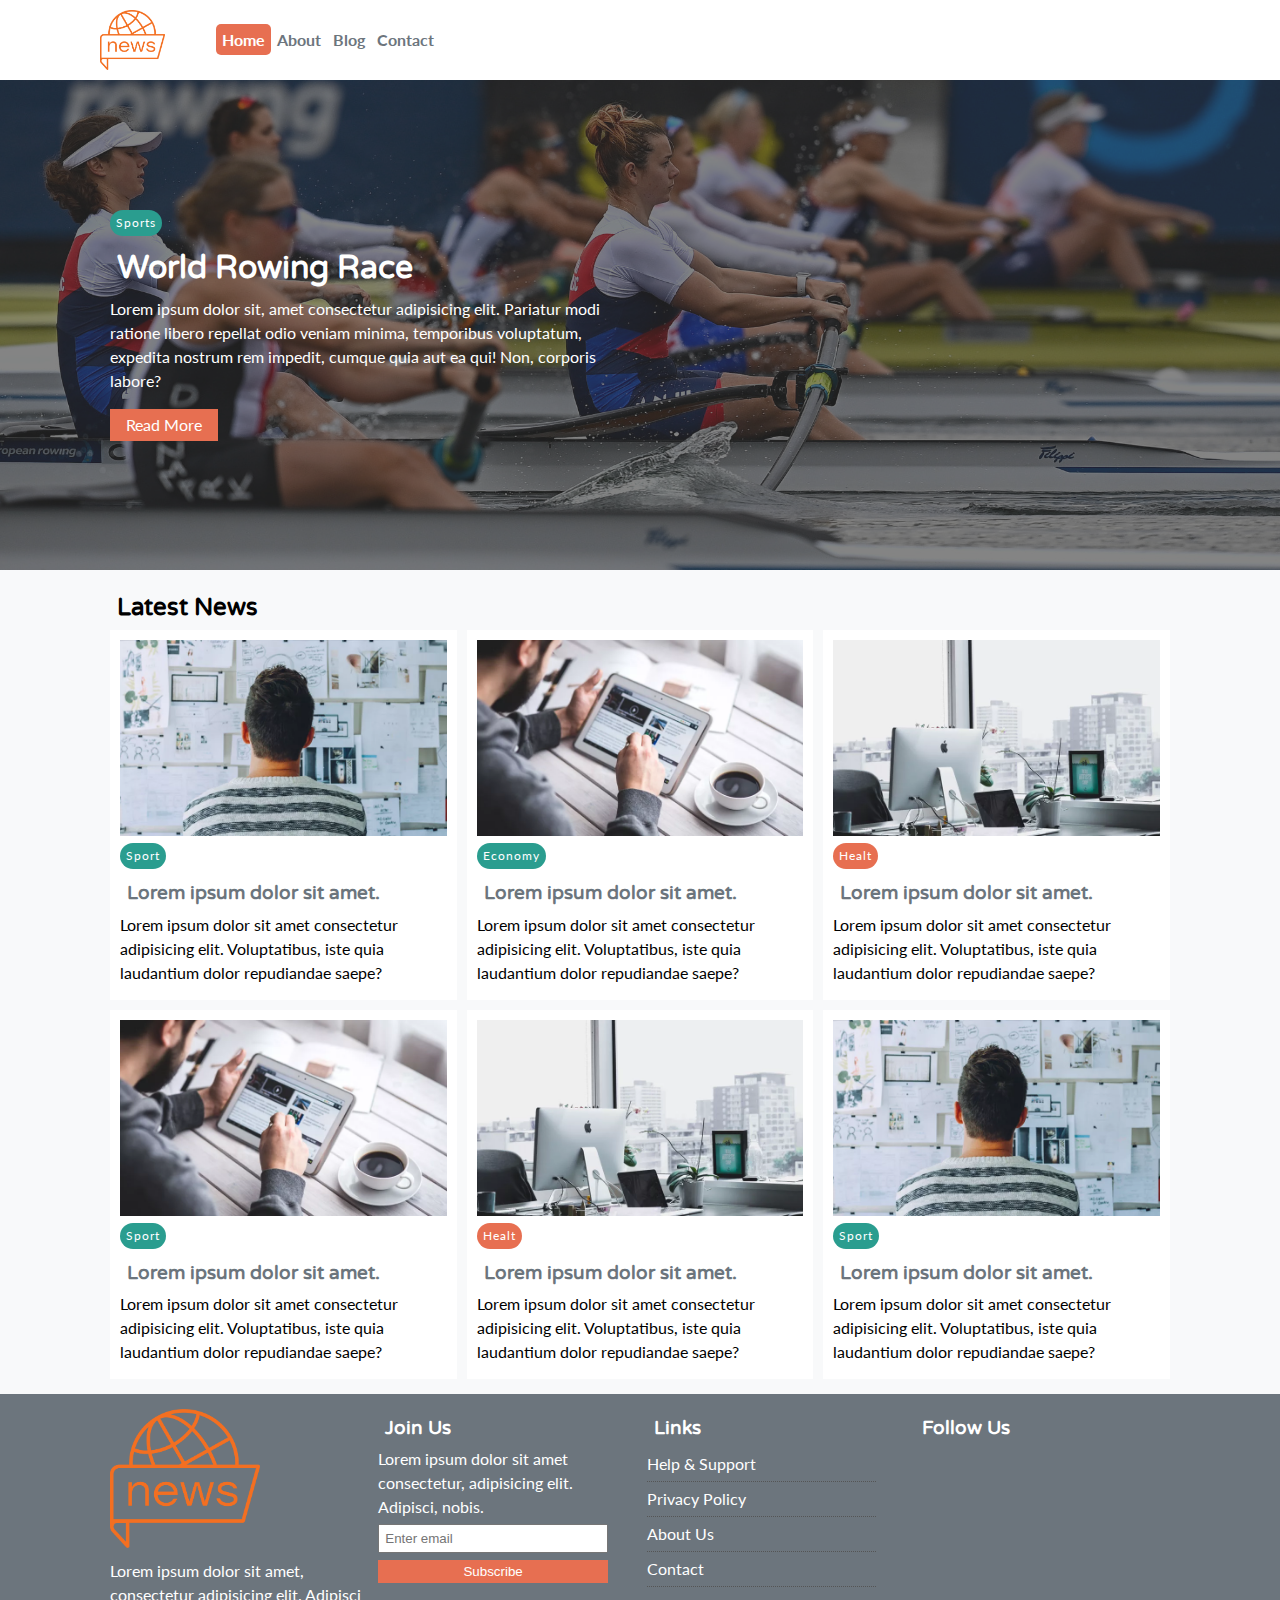
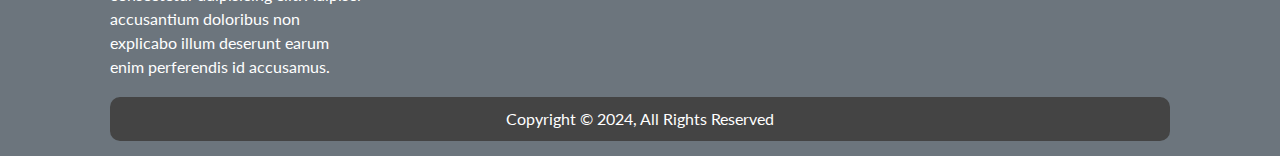
<file: news-site/index.html>
<!DOCTYPE html>
<html lang="tr">
  <head>
    <meta charset="UTF-8" />
    <meta http-equiv="X-UA-Compatible" content="IE=edge" />
    <meta name="viewport" content="width=device-width, initial-scale=1.0" />
    <link
      rel="stylesheet"
      href="https://cdnjs.cloudflare.com/ajax/libs/font-awesome/5.9.0/css/all.min.css"
      integrity="sha512-q3eWabyZPc1XTCmF+8/LuE1ozpg5xxn7iO89yfSOd5/oKvyqLngoNGsx8jq92Y8eXJ/IRxQbEC+FGSYxtk2oiw=="
      crossorigin="anonymous"
      referrerpolicy="no-referrer"
    />
    <link
      href="https://fonts.googleapis.com/css2?family=Lato&family=Varela+Round&display=swap"
      rel="stylesheet"
    />
    <link rel="stylesheet" href="css/style.css" />
    <link
      rel="stylesheet"
      media="screen and (max-width:768px)"
      href="css/mobile.css"
    />
    <title>News Site</title>
  </head>
  <body>
    <!-- navbar -->
    <nav id="main-nav" class="nav">
      <div class="container">
        <img src="img/logo.png" alt="" class="logo" />
        <ul>
          <li><a href="index.html" class="active">Home</a></li>
          <li><a href="about.html">About</a></li>
          <li><a href="blog.html">Blog</a></li>
          <li><a href="contact.html">Contact</a></li>
        </ul>
        <div class="social-icons">
          <a href="#"><i class="fab fa-facebook fa-2x"></i></a>
          <a href="#"><i class="fab fa-twitter fa-2x"></i></a>
          <a href="#"><i class="fab fa-instagram fa-2x"></i></a>
          <a href="#"><i class="fab fa-youtube fa-2x"></i></a>
        </div>
      </div>
    </nav>

    <!-- header -->
    <header id="header">
      <div class="container">
        <div class="header-container">
          <div class="header-content">
            <div class="category bg-secondary">Sports</div>
            <h1>World Rowing Race</h1>
            <p class="mb-4">
              Lorem ipsum dolor sit, amet consectetur adipisicing elit. Pariatur
              modi ratione libero repellat odio veniam minima, temporibus
              voluptatum, expedita nostrum rem impedit, cumque quia aut ea qui!
              Non, corporis labore?
            </p>
            <a href="#" class="btn btn-primary">Read More</a>
          </div>
        </div>
      </div>
    </header>

    <!-- articles -->
    <section id="main-articles" class="py-2">
      <div class="container">
        <h2>Latest News</h2>
        <div class="articles-container">
          <article class="card">
            <img src="img/img-1.webp" alt="" />
            <div>
              <div class="category bg-secondary">Sport</div>
              <h3>
                <a href="article.html">Lorem ipsum dolor sit amet.</a>
              </h3>
              <p>
                Lorem ipsum dolor sit amet consectetur adipisicing elit.
                Voluptatibus, iste quia laudantium dolor repudiandae saepe?
              </p>
            </div>
          </article>
          <article class="card">
            <img src="img/img-2.webp" alt="" />
            <div>
              <div class="category bg-secondary">Economy</div>
              <h3>
                <a href="article.html">Lorem ipsum dolor sit amet.</a>
              </h3>
              <p>
                Lorem ipsum dolor sit amet consectetur adipisicing elit.
                Voluptatibus, iste quia laudantium dolor repudiandae saepe?
              </p>
            </div>
          </article>
          <article class="card">
            <img src="img/img-3.webp" alt="" />
            <div>
              <div class="category bg-primary">Healt</div>
              <h3>
                <a href="article.html">Lorem ipsum dolor sit amet.</a>
              </h3>
              <p>
                Lorem ipsum dolor sit amet consectetur adipisicing elit.
                Voluptatibus, iste quia laudantium dolor repudiandae saepe?
              </p>
            </div>
          </article>
          <article class="card">
            <img src="img/img-2.webp" alt="" />
            <div>
              <div class="category bg-secondary">Sport</div>
              <h3>
                <a href="article.html">Lorem ipsum dolor sit amet.</a>
              </h3>
              <p>
                Lorem ipsum dolor sit amet consectetur adipisicing elit.
                Voluptatibus, iste quia laudantium dolor repudiandae saepe?
              </p>
            </div>
          </article>
          <article class="card">
            <img src="img/img-3.webp" alt="" />
            <div>
              <div class="category bg-primary">Healt</div>
              <h3>
                <a href="article.html">Lorem ipsum dolor sit amet.</a>
              </h3>
              <p>
                Lorem ipsum dolor sit amet consectetur adipisicing elit.
                Voluptatibus, iste quia laudantium dolor repudiandae saepe?
              </p>
            </div>
          </article>
          <article class="card">
            <img src="img/img-1.webp" alt="" />
            <div>
              <div class="category bg-secondary">Sport</div>
              <h3>
                <a href="article.html">Lorem ipsum dolor sit amet.</a>
              </h3>
              <p>
                Lorem ipsum dolor sit amet consectetur adipisicing elit.
                Voluptatibus, iste quia laudantium dolor repudiandae saepe?
              </p>
            </div>
          </article>
        </div>
      </div>
    </section>

    <!-- footer -->
    <footer id="main-footer" class="py-2">
      <div class="container footer-container">
        <div>
          <img src="img/logo.png" alt="" />
          <p>
            Lorem ipsum dolor sit amet, consectetur adipisicing elit. Adipisci
            accusantium doloribus non explicabo illum deserunt earum enim
            perferendis id accusamus.
          </p>
        </div>
        <div>
          <h3>Join Us</h3>
          <p>
            Lorem ipsum dolor sit amet consectetur, adipisicing elit. Adipisci,
            nobis.
          </p>
          <form action="">
            <input type="email" placeholder="Enter email" />
            <input
              type="submit"
              value="Subscribe"
              class="btn btn-primary"
              placeholder="Enter email"
            />
          </form>
        </div>
        <div>
          <h3>Links</h3>
          <ul>
            <li>
              <a href="">Help & Support</a>
            </li>
            <li>
              <a href="">Privacy Policy</a>
            </li>
            <li>
              <a href="">About Us</a>
            </li>
            <li>
              <a href="">Contact</a>
            </li>
          </ul>
        </div>
        <div>
          <h3>Follow Us</h3>
          <div>
            <a href=""><i class="fab fa-facebook fa-2x"></i></a>
            <a href=""><i class="fab fa-twitter fa-2x"></i></a>
            <a href=""><i class="fab fa-instagram fa-2x"></i></a>
            <a href=""><i class="fab fa-youtube fa-2x"></i></a>
          </div>
        </div>
        <div>
          <p>Copyright &copy; 2024, All Rights Reserved</p>
        </div>
      </div>
    </footer>
  </body>
</html>
</file>
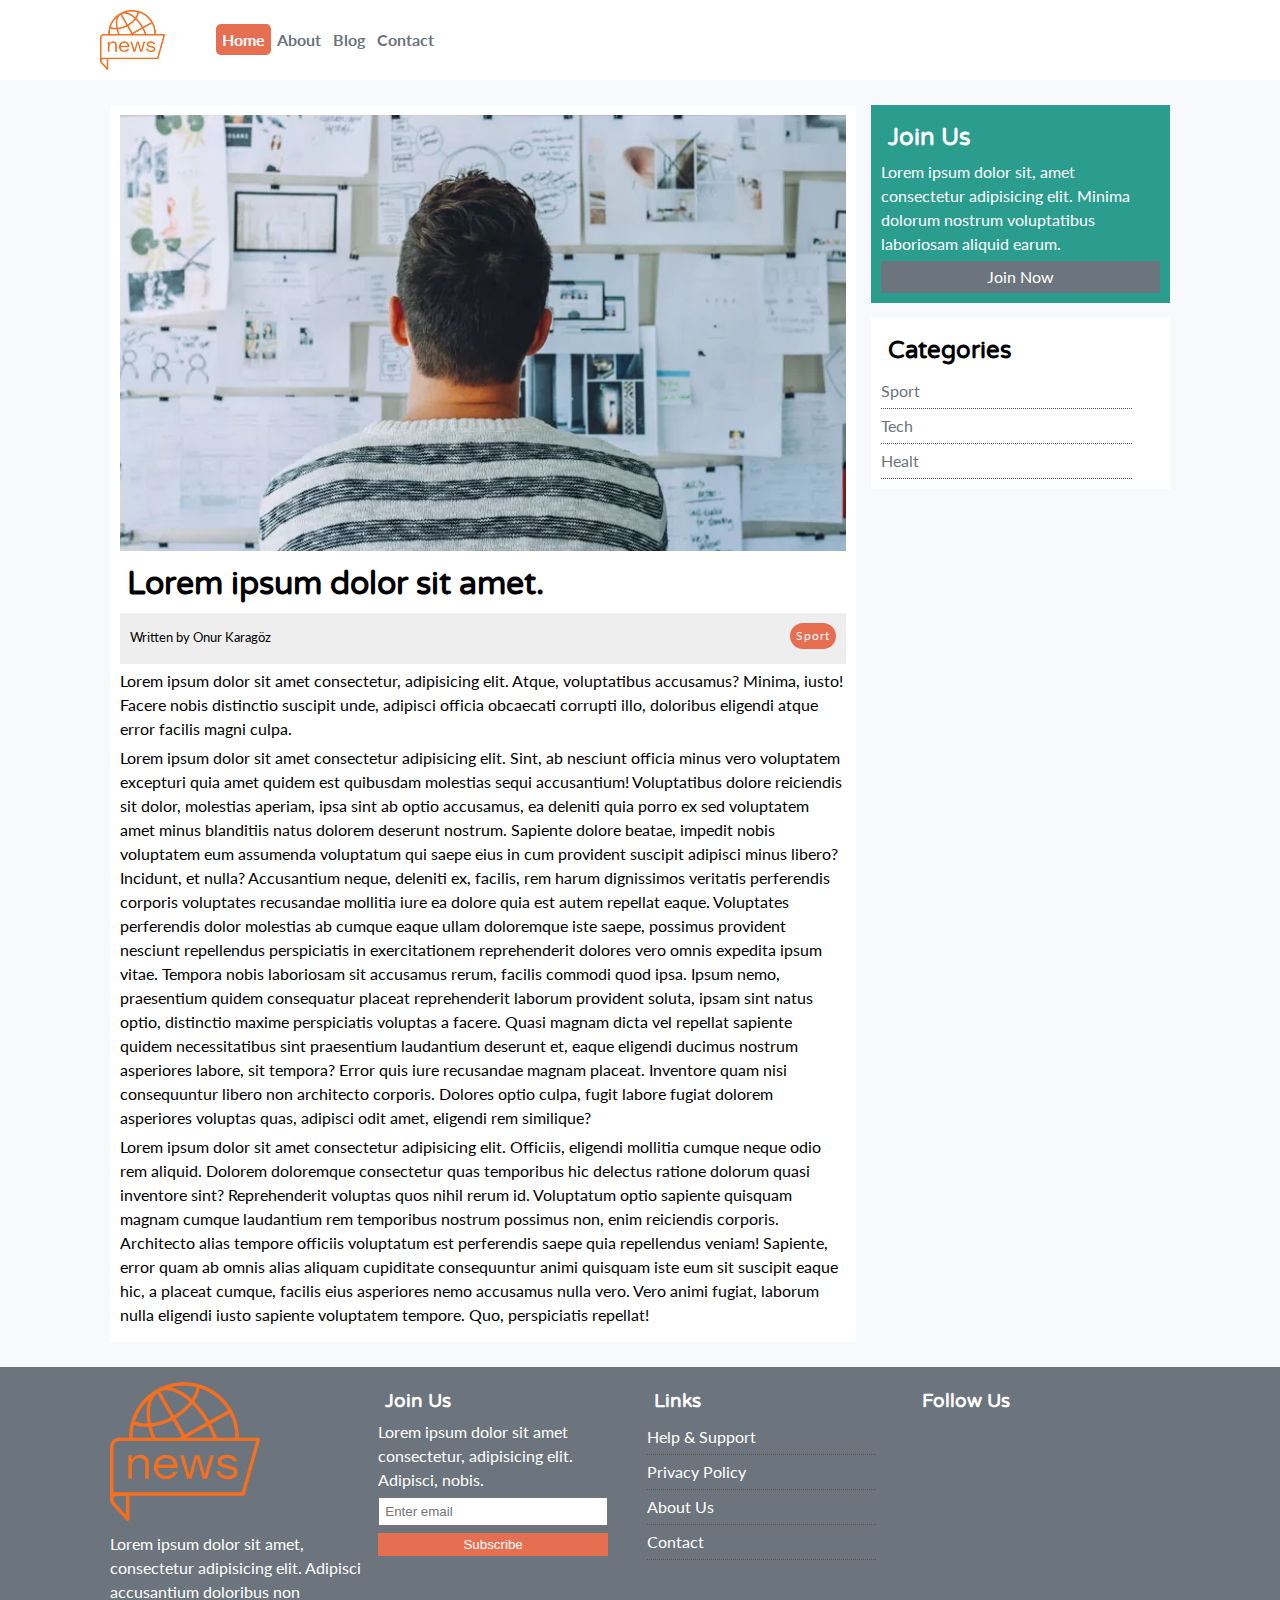
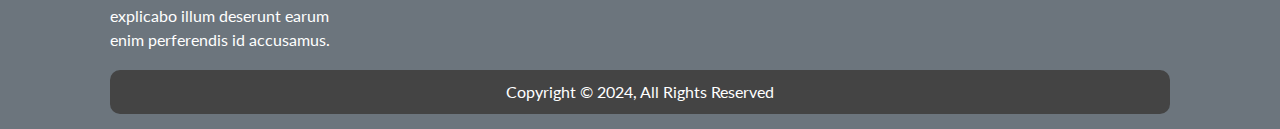
<file: news-site/article.html>
<!DOCTYPE html>
<html lang="tr">
  <head>
    <meta charset="UTF-8" />
    <meta http-equiv="X-UA-Compatible" content="IE=edge" />
    <meta name="viewport" content="width=device-width, initial-scale=1.0" />
    <link
      rel="stylesheet"
      href="https://cdnjs.cloudflare.com/ajax/libs/font-awesome/5.9.0/css/all.min.css"
      integrity="sha512-q3eWabyZPc1XTCmF+8/LuE1ozpg5xxn7iO89yfSOd5/oKvyqLngoNGsx8jq92Y8eXJ/IRxQbEC+FGSYxtk2oiw=="
      crossorigin="anonymous"
      referrerpolicy="no-referrer"
    />
    <link
      href="https://fonts.googleapis.com/css2?family=Lato&family=Varela+Round&display=swap"
      rel="stylesheet"
    />
    <link rel="stylesheet" href="css/style.css" />
    <link
      rel="stylesheet"
      media="screen and (max-width:768px)"
      href="css/mobile.css"
    />
    <title>News Site</title>
  </head>
  <body>
    <!-- navbar -->
    <nav id="main-nav" class="nav">
      <div class="container">
        <img src="img/logo.png" alt="" class="logo" />
        <ul>
          <li><a href="index.html" class="active">Home</a></li>
          <li><a href="about.html">About</a></li>
          <li><a href="blog.html">Blog</a></li>
          <li><a href="contact.html">Contact</a></li>
        </ul>
        <div class="social-icons">
          <a href="#"><i class="fab fa-facebook fa-2x"></i></a>
          <a href="#"><i class="fab fa-twitter fa-2x"></i></a>
          <a href="#"><i class="fab fa-instagram fa-2x"></i></a>
          <a href="#"><i class="fab fa-youtube fa-2x"></i></a>
        </div>
      </div>
    </nav>

    <section id="articles">
      <div class="container">
        <div class="page-container">
          <article id="article" class="card">
            <img src="img/img-1.webp" alt="" />
            <h1>Lorem ipsum dolor sit amet.</h1>
            <div class="meta">
              <small>
                <i class="fas fa-user"></i>Written by Onur Karagöz
              </small>
              <div class="category bg-primary">Sport</div>
            </div>
            <p>
              Lorem ipsum dolor sit amet consectetur, adipisicing elit. Atque,
              voluptatibus accusamus? Minima, iusto! Facere nobis distinctio
              suscipit unde, adipisci officia obcaecati corrupti illo, doloribus
              eligendi atque error facilis magni culpa.
            </p>
            <p>
              Lorem ipsum dolor sit amet consectetur adipisicing elit. Sint, ab
              nesciunt officia minus vero voluptatem excepturi quia amet quidem
              est quibusdam molestias sequi accusantium! Voluptatibus dolore
              reiciendis sit dolor, molestias aperiam, ipsa sint ab optio
              accusamus, ea deleniti quia porro ex sed voluptatem amet minus
              blanditiis natus dolorem deserunt nostrum. Sapiente dolore beatae,
              impedit nobis voluptatem eum assumenda voluptatum qui saepe eius
              in cum provident suscipit adipisci minus libero? Incidunt, et
              nulla? Accusantium neque, deleniti ex, facilis, rem harum
              dignissimos veritatis perferendis corporis voluptates recusandae
              mollitia iure ea dolore quia est autem repellat eaque. Voluptates
              perferendis dolor molestias ab cumque eaque ullam doloremque iste
              saepe, possimus provident nesciunt repellendus perspiciatis in
              exercitationem reprehenderit dolores vero omnis expedita ipsum
              vitae. Tempora nobis laboriosam sit accusamus rerum, facilis
              commodi quod ipsa. Ipsum nemo, praesentium quidem consequatur
              placeat reprehenderit laborum provident soluta, ipsam sint natus
              optio, distinctio maxime perspiciatis voluptas a facere. Quasi
              magnam dicta vel repellat sapiente quidem necessitatibus sint
              praesentium laudantium deserunt et, eaque eligendi ducimus nostrum
              asperiores labore, sit tempora? Error quis iure recusandae magnam
              placeat. Inventore quam nisi consequuntur libero non architecto
              corporis. Dolores optio culpa, fugit labore fugiat dolorem
              asperiores voluptas quas, adipisci odit amet, eligendi rem
              similique?
            </p>
            <p>
              Lorem ipsum dolor sit amet consectetur adipisicing elit. Officiis,
              eligendi mollitia cumque neque odio rem aliquid. Dolorem
              doloremque consectetur quas temporibus hic delectus ratione
              dolorum quasi inventore sint? Reprehenderit voluptas quos nihil
              rerum id. Voluptatum optio sapiente quisquam magnam cumque
              laudantium rem temporibus nostrum possimus non, enim reiciendis
              corporis. Architecto alias tempore officiis voluptatum est
              perferendis saepe quia repellendus veniam! Sapiente, error quam ab
              omnis alias aliquam cupiditate consequuntur animi quisquam iste
              eum sit suscipit eaque hic, a placeat cumque, facilis eius
              asperiores nemo accusamus nulla vero. Vero animi fugiat, laborum
              nulla eligendi iusto sapiente voluptatem tempore. Quo,
              perspiciatis repellat!
            </p>
          </article>
          <aside class="card bg-secondary">
            <h2>Join Us</h2>
            <p>
              Lorem ipsum dolor sit, amet consectetur adipisicing elit. Minima
              dolorum nostrum voluptatibus laboriosam aliquid earum.
            </p>
            <a href="#" class="btn btn-dark btn-block">Join Now</a>
          </aside>
          <aside id="categories" class="card">
            <h2>Categories</h2>
            <ul>
              <li>
                <a href="#"><i class="fas fa-chevron-right"></i> Sport</a>
              </li>
              <li>
                <a href="#"><i class="fas fa-chevron-right"></i> Tech</a>
              </li>
              <li>
                <a href="#"><i class="fas fa-chevron-right"></i> Healt</a>
              </li>
            </ul>
          </aside>
        </div>
      </div>
    </section>

    <!-- footer -->
    <footer id="main-footer" class="py-2">
      <div class="container footer-container">
        <div>
          <img src="img/logo.png" alt="" />
          <p>
            Lorem ipsum dolor sit amet, consectetur adipisicing elit. Adipisci
            accusantium doloribus non explicabo illum deserunt earum enim
            perferendis id accusamus.
          </p>
        </div>
        <div>
          <h3>Join Us</h3>
          <p>
            Lorem ipsum dolor sit amet consectetur, adipisicing elit. Adipisci,
            nobis.
          </p>
          <form action="">
            <input type="email" placeholder="Enter email" />
            <input
              type="submit"
              value="Subscribe"
              class="btn btn-primary"
              placeholder="Enter email"
            />
          </form>
        </div>
        <div>
          <h3>Links</h3>
          <ul>
            <li>
              <a href="">Help & Support</a>
            </li>
            <li>
              <a href="">Privacy Policy</a>
            </li>
            <li>
              <a href="">About Us</a>
            </li>
            <li>
              <a href="">Contact</a>
            </li>
          </ul>
        </div>
        <div>
          <h3>Follow Us</h3>
          <div>
            <a href=""><i class="fab fa-facebook fa-2x"></i></a>
            <a href=""><i class="fab fa-twitter fa-2x"></i></a>
            <a href=""><i class="fab fa-instagram fa-2x"></i></a>
            <a href=""><i class="fab fa-youtube fa-2x"></i></a>
          </div>
        </div>
        <div>
          <p>Copyright &copy; 2024, All Rights Reserved</p>
        </div>
      </div>
    </footer>
  </body>
</html>
</file>
<file: news-site/css/style.css>
:root {
  --primary-color: #e76f51;
  --secondary-color: #2a9d8f;
  --light-color: #f8f9fa;
  --dark-color: #6c757d;
  --max-width: 1100px;
}

* {
  margin: 0;
  padding: 0;
  box-sizing: border-box;
}

html {
  font-size: 10px;
}

body {
  font-family: "Lato", sans-serif;
  font-size: 1.6rem;
  line-height: 1.5;
  background-color: var(--light-color);
}

a {
  color: var(--dark-color);
  text-decoration: none;
}

ul {
  list-style: none;
}

img {
  width: 100%;
}

h1,
h2,
h3,
h4,
h5,
h6 {
  font-family: "Varela Round", sans-serif;
  margin: 0.7rem;
  line-height: 1.3;
}
p {
  margin: 0.5rem 0;
}

/* utils */

.container {
  max-width: var(--max-width);
  margin: 0 auto;
  padding: 0 2rem;
}
.btn {
  display: inline-block;
  border: none;
  background-color: var(--dark-color);
  color: #fff;
  padding: 0.4rem 1.6rem;
  text-align: center;
}
.btn-light {
  background-color: var(--light-color);
}
.btn-dark {
  background-color: var(--dark-color);
}
.btn-primary {
  background-color: var(--primary-color);
}
.btn:hover {
  opacity: 0.8;
}
.btn-block {
  display: block;
  width: 100%;
  text-align: center;
}

.bg-primary {
  background-color: var(--primary-color);
  color: #fff;
}
.bg-secondary {
  background-color: var(--secondary-color) !important;
  color: #fff;
}
.bg-light {
  background-color: var(--light-color);
  color: var(--dark-color);
}
.bg-dark {
  background-color: var(--dark-color);
  color: #fff;
}

.p-1 {
  padding: 0.5rem;
}
.p-2 {
  padding: 0.6rem;
}
.p-3 {
  padding: 0.8rem;
}
.p-4 {
  padding: 1rem;
}

.pt-1 {
  padding-top: 0.5rem;
}
.pt-2 {
  padding-top: 0.6rem;
}
.pt-3 {
  padding-top: 0.8rem;
}
.pt-4 {
  padding-top: 1rem;
}

.py-1 {
  padding-top: 0.5rem;
  padding-bottom: 0.5rem;
}
.py-2 {
  padding-top: 1.5rem;
  padding-bottom: 1.5rem;
}

.px-1 {
  padding-left: 0.5rem;
  padding-right: 0.5rem;
}
.px-2 {
  padding-left: 0.6rem;
  padding-right: 0.6rem;
}

.m-1 {
  margin: 0.5rem;
}
.m-2 {
  margin: 0.6rem;
}
.m-3 {
  margin: 0.8rem;
}
.m-4 {
  margin: 1rem;
}

.mb-1 {
  margin-bottom: 0.5rem;
}
.mb-2 {
  margin-bottom: 0.6rem;
}
.mb-3 {
  margin-bottom: 0.8rem;
}
.mb-4 {
  margin-bottom: 1.6rem;
}

.card {
  background-color: #fff;
  padding: 1rem;
}
.card-primary {
  background-color: var(--primary-color);
  padding: 1rem;
}

.category {
  display: inline-block;
  color: #fff;
  font-size: 1.2rem;
  letter-spacing: 1px;
  padding: 0.4rem 0.6rem;
  border-radius: 15px;
  margin-bottom: 0.5rem;
}

/* navbar */

#main-nav {
  background-color: #fff;
  position: sticky;
  top: 0;
  z-index: 3;
}
#main-nav .container {
  display: grid;
  grid-template-columns: 0.6fr 3fr 2fr;
  padding: 1rem;
  align-items: center;
}
#main-nav .logo {
  width: 65px;
}

#main-nav ul {
  display: flex;
  justify-self: start;
}
#main-nav ul li a {
  padding: 0.6rem;
  font-weight: bold;
}
#main-nav ul li a.active {
  background-color: var(--primary-color);
  color: #fff;
  border-radius: 5px;
}
#main-nav ul li a:hover {
  background-color: var(--light-color);
  color: var(--dark-color);
}

#main-nav .social-icons {
  justify-self: end;
}

/* header */

#header {
  color: #fff;
  background: #333;
  padding: 2rem;
  position: relative;
}
#header::before {
  content: "";
  background: url("../img/rowing.jpeg") no-repeat center center/cover;
  position: absolute;
  top: 0;
  left: 0;
  width: 100%;
  height: 100%;
  opacity: 0.4;
}
#header .header-container {
  display: grid;
  grid-template-columns: repeat(2, 1fr);
  height: 50vh;
  align-items: center;
}
#header .header-content {
  z-index: 2;
}

/* articles */

#main-articles .articles-container {
  display: grid;
  grid-template-columns: repeat(3, 1fr);
  gap: 1rem;
}

/* footer */

#main-footer {
  background-color: var(--dark-color);
  color: #fff;
}
#main-footer img {
  width: 150px;
}
#main-footer a {
  color: #fff;
}
#main-footer .footer-container {
  display: grid;
  grid-template-columns: repeat(4, 1fr);
  gap: 1.3rem;
}
#main-footer .footer-container > *:last-child {
  background-color: #444;
  grid-column: 1 / span 4;
  padding: 0.5rem;
  text-align: center;
  border-radius: 10px;
}
#main-footer .footer-container input[type="email"] {
  width: 90%;
  padding: 0.5rem;
  margin-bottom: 0.5rem;
}
#main-footer .footer-container input[type="submit"] {
  width: 90%;
}
#main-footer .footer-container ul li {
  padding: 0.5rem 0;
  border-bottom: 1px dotted #555;
  width: 90%;
}
#main-footer .footer-container ul li a:hover {
  color: var(--primary-color);
}

/* article details */

.page-container {
  display: grid;
  grid-template-columns: 5fr 2fr;
  margin: 2.5rem 0;
  gap: 1.5rem;
}
.page-container > *:first-child {
  grid-row: 1 / span 3;
}
#article .meta {
  display: flex;
  justify-content: space-between;
  align-items: center;
  padding: 1rem;
  background-color: #eee;
}

.page-container #categories ul li {
  padding: 0.5rem 0;
  border-bottom: 1px dotted #555;
  width: 90%;
}
.page-container #categories ul li a:hover {
  color: var(--primary-color);
}
</file>
<file: news-site/css/mobile.css>
#main-nav .social-icons {
  display: none;
}
#main-nav .container {
  grid-template-columns: 1fr;
  gap: 1.2rem;
}
#main-nav ul,
#main-nav img {
  justify-self: center;
}
#main-articles .articles-container {
  grid-template-columns: repeat(2, 1fr);
}

@media (max-width: 600px) {
  #header .header-container {
    grid-template-columns: 1fr;
  }
  #main-articles .articles-container {
    grid-template-columns: 1fr;
  }
  #main-footer .footer-container {
    grid-template-columns: 1fr;
  }
  #main-footer .footer-container > *:last-child {
    grid-column: 1;
  }
  #main-footer .footer-container > * {
    border-bottom: 1px solid #fff;
    padding-bottom: 1rem;
  }
  .page-container {
    grid-template-columns: 1fr;
  }
}
</file>
